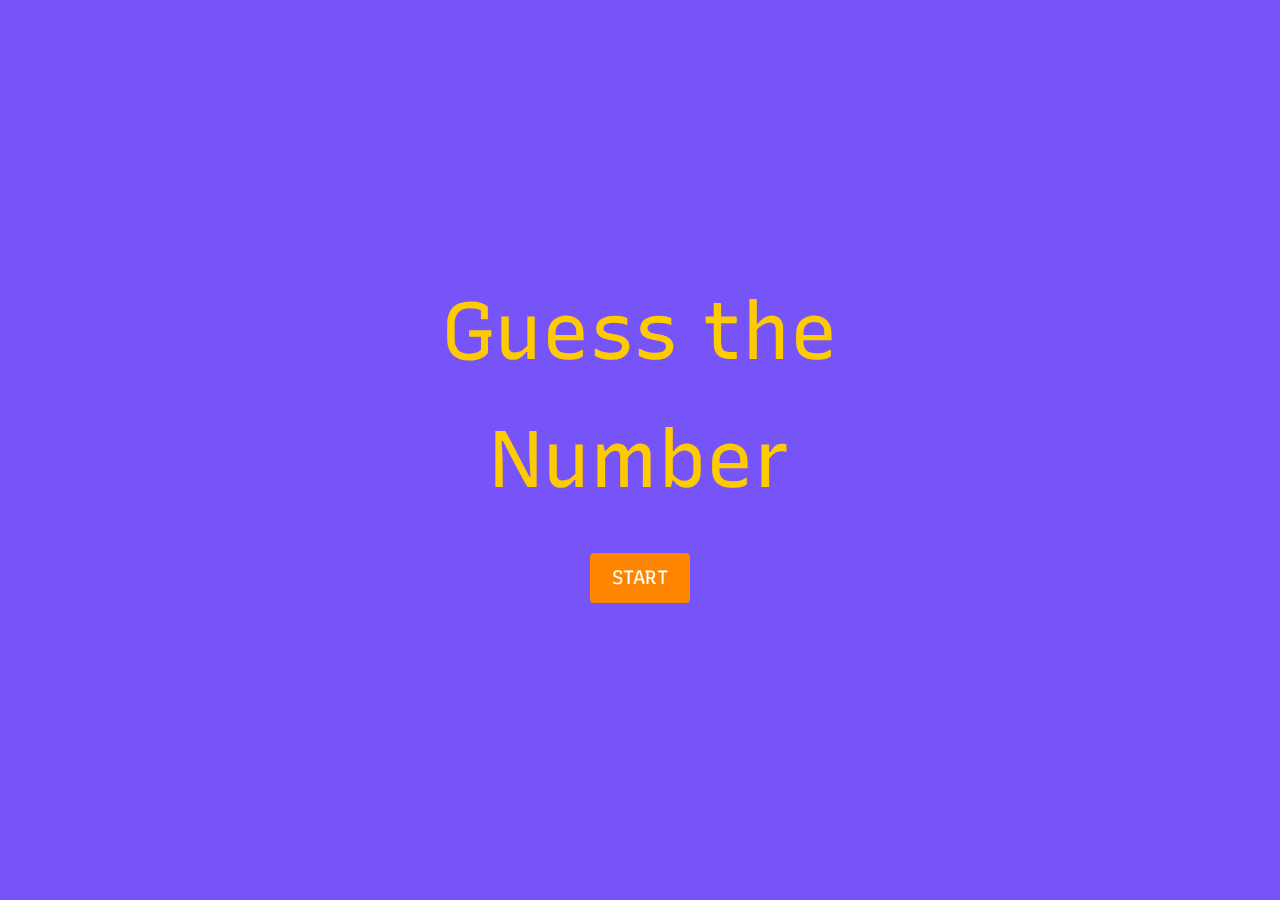
<file: index.html>
<!DOCTYPE html>
<html lang="en">

<head>
    <meta charset="UTF-8">
    <meta name="viewport" content="width=device-width, initial-scale=1.0">
    <title>Guess It..</title>

    <link rel="stylesheet" href="style.css">
</head>

<body>
    <div class="container">
        <div class="logo">Guess the Number</div>
        <div class="button" id="start">START</div>
    </div>
    <script src="./app.js"></script>
</body>


</html>
</file>
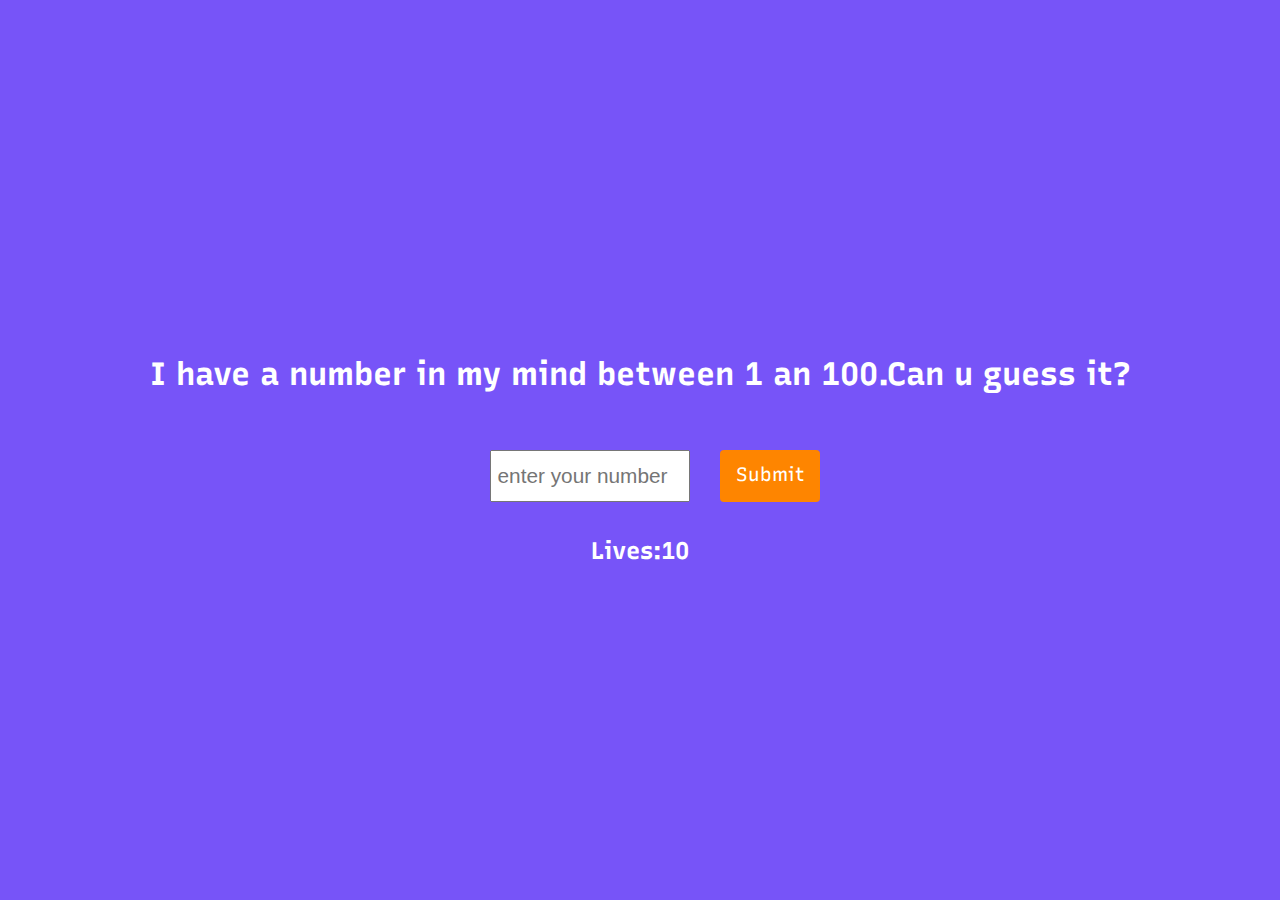
<file: game.html>
<!DOCTYPE html>
<html lang="en">

<head>
  <meta charset="UTF-8" />
  <meta name="viewport" content="width=device-width, initial-scale=1.0" />
  <title>Game</title>
  <link rel="stylesheet" href="style.css" />
</head>

<body>
  <div class="container">
    <h1>I have a number in my mind between 1 an 100.Can u guess it?</h1>
    <div id="input-container">
      <input type="number" placeholder="enter your number" name="number" id="number-input" min="1" max="100" />
      <div class="button" id="submit">Submit</div>
    </div>
    <h2 id="lives-text">Lives:<span id="lives">10</span></h2>
    <div id="message"></div>
  </div>
  <script type="text/javascript" src="./game.js"></script>
</body>


</html>
</file>
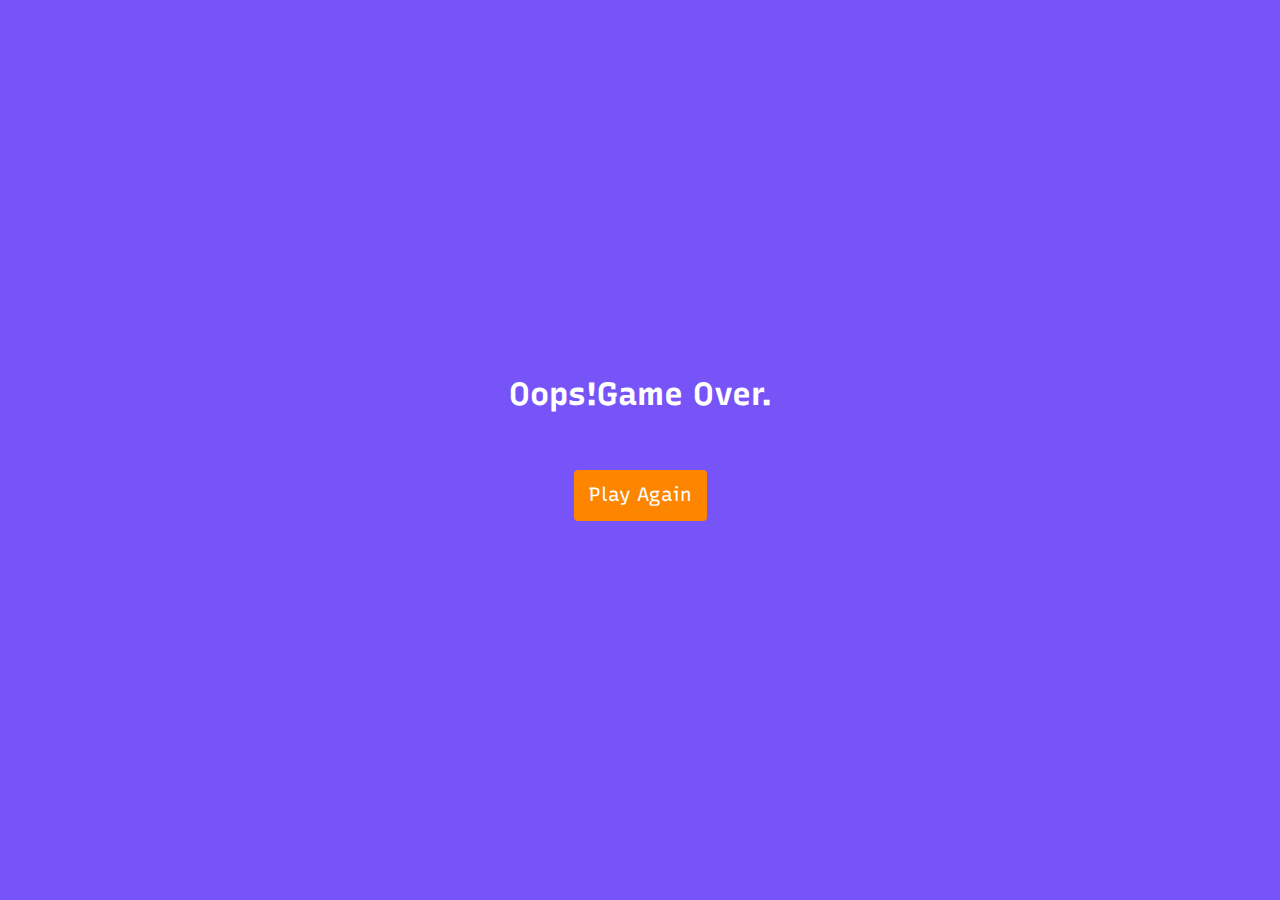
<file: lose.html>
<!DOCTYPE html>
<html lang="en">

<head>
    <meta charset="UTF-8">
    <meta name="viewport" content="width=device-width, initial-scale=1.0">
    <title>Uh oh!Try Again</title>
    <link rel="stylesheet" href="style.css">
</head>

<body>
    <div class="container">
        <h1>Oops!Game Over.</h1>
        <div class="button" id="reset">Play Again</div>
    </div>
    <script src="./reset.js"></script>
</body>

</html>
</file>
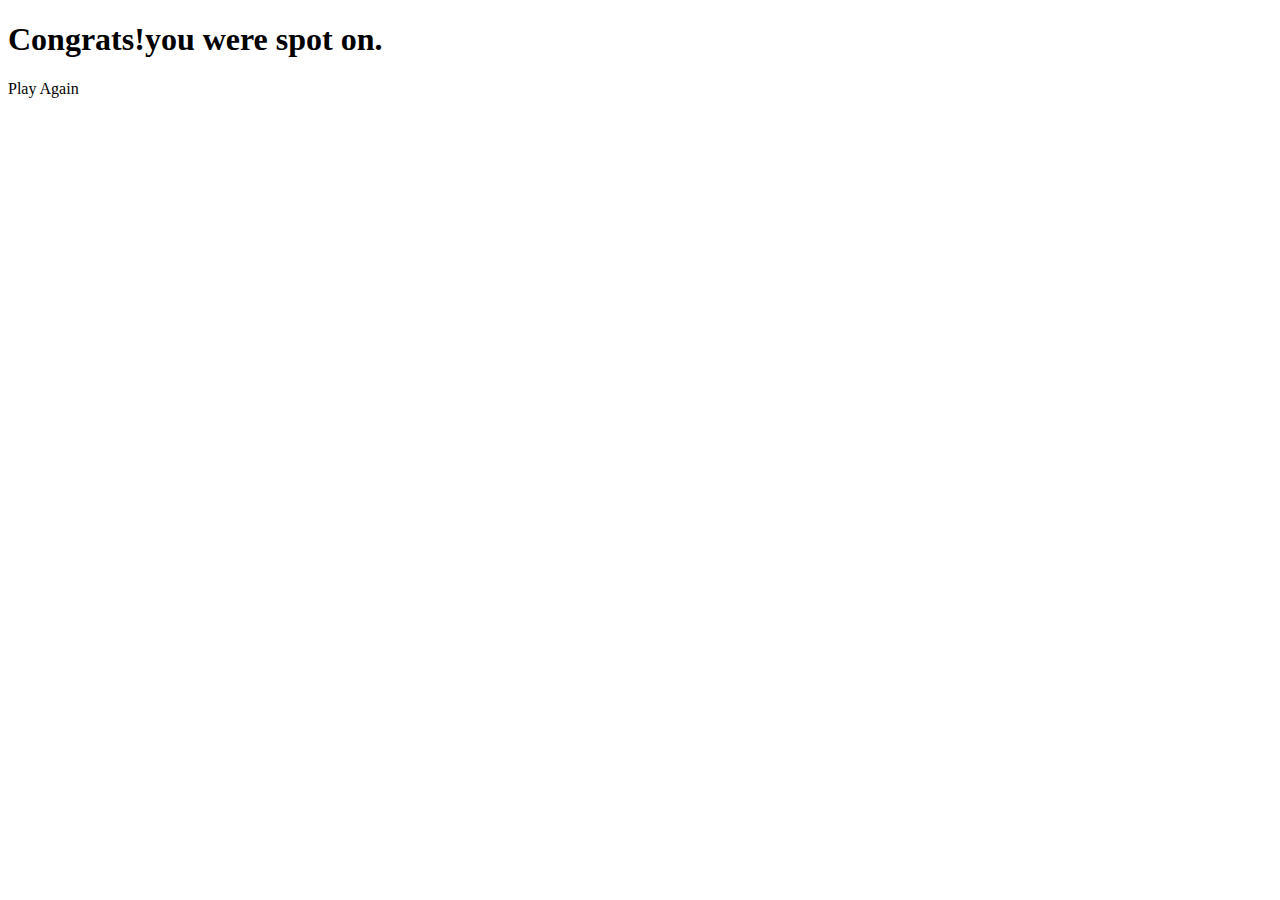
<file: win.html>
<!DOCTYPE html>
<html lang="en">

<head>
    <meta charset="UTF-8">
    <meta name="viewport" content="width=device-width, initial-scale=1.0">
    <title>Congrats</title>
</head>

<body>
    <div class="container">
        <h1>Congrats!you were spot on.</h1>
        <div class="button" id="reset">Play Again</div>
    </div>
    <script src="./reset.js"></script>
</body>

</html>
</file>
<file: style.css>
@import url('https://fonts.googleapis.com/css2?family=Recursive:wght@600&display=swap');

* {
    margin: 0;
    box-sizing: border-box;
    padding: 0;
}

.container {
    background-color: #7754f8;
    background-size: cover;
    font-family: 'Recursive', sans-serif;
    display: flex;
    flex-direction: column;
    justify-content: center;
    align-items: center;
    width: 100vw;
    height: 100vh;
    line-height: 1.6;
    padding: 0 px;
}

.logo {
    font-size: 5em;
    color: #fecb00;
    width: 400px;
    text-align: center;
}

.button {
    background-color: #fe8500;
    margin: 30px 0;
    border-radius: 4px;
    padding: 10px 15px;
    min-width: 100px;
    text-align: center;
    font-size: 1.2em;
    color: white;
    cursor: pointer;
}

#input-container {
    display: flex;
    flex-wrap: wrap;
    justify-content: center;

}

h1 {
    color: white;
    text-align: center;
    margin: 20px;
}

input {
    width: 200px;
    margin: 30px;
    height: 2.5em;
    text-align: center;
    font-size: 1.3em;
}

#lives-text {
    color: white;
}

#message {
    font-size: 1.5em;
    background-color: #fecb00;
    padding: 5 px 15px;
    border-radius: 2px;
    text-align: center;
    display: none;
}
</file>
